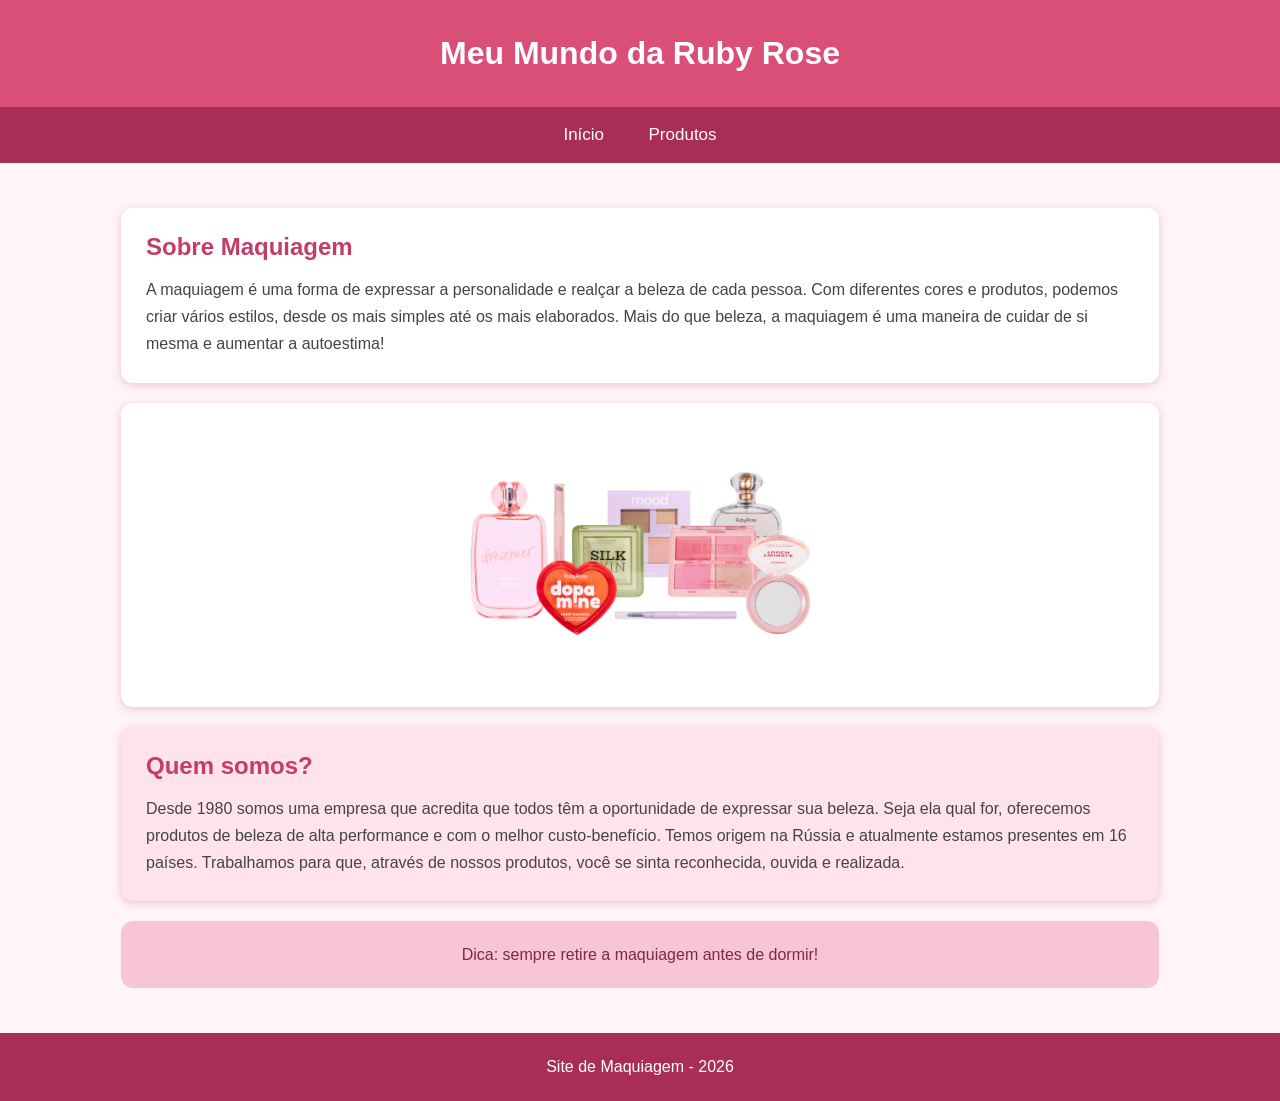
<file: index.html>
<!DOCTYPE html>
<html lang="pt-br">

<head>
    <meta charset="UTF-8">
    <title>Meu Mundo da Ruby Rose</title>
    <link rel="stylesheet" href="./css/estlo.css">
</head>

<body>

    <header>
        <h1>Meu Mundo da Ruby Rose</h1>
    </header>

    <nav>
        <a href="index.html">Início</a>
        <a href="produtos.html">Produtos</a>
    </nav>

    <main>

        <section id="inicio">
            <h2>Sobre Maquiagem</h2>

            <p>
                A maquiagem é uma forma de expressar a personalidade
                e realçar a beleza de cada pessoa.

                Com diferentes cores e produtos, podemos criar
                vários estilos, desde os mais simples até os
                mais elaborados.

                Mais do que beleza, a maquiagem é uma maneira
                de cuidar de si mesma e aumentar a autoestima!
            </p>
        </section>

        <section class="imagem">
            <img src="imagens/produtos.webp" alt="Produtos de maquiagem">
        </section>

        <section id="quem-somos">
            <h2>Quem somos?</h2>

            <p>
                Desde 1980 somos uma empresa que acredita que
                todos têm a oportunidade de expressar sua beleza.

                Seja ela qual for, oferecemos produtos de beleza
                de alta performance e com o melhor custo-benefício.

                Temos origem na Rússia e atualmente estamos
                presentes em 16 países.

                Trabalhamos para que, através de nossos produtos,
                você se sinta reconhecida, ouvida e realizada.
            </p>
        </section>

        <aside>
            <p>Dica: sempre retire a maquiagem antes de dormir!</p>
        </aside>

    </main>

    <footer>
        <p>Site de Maquiagem - 2026</p>
    </footer>

</body>
</html>
</file>
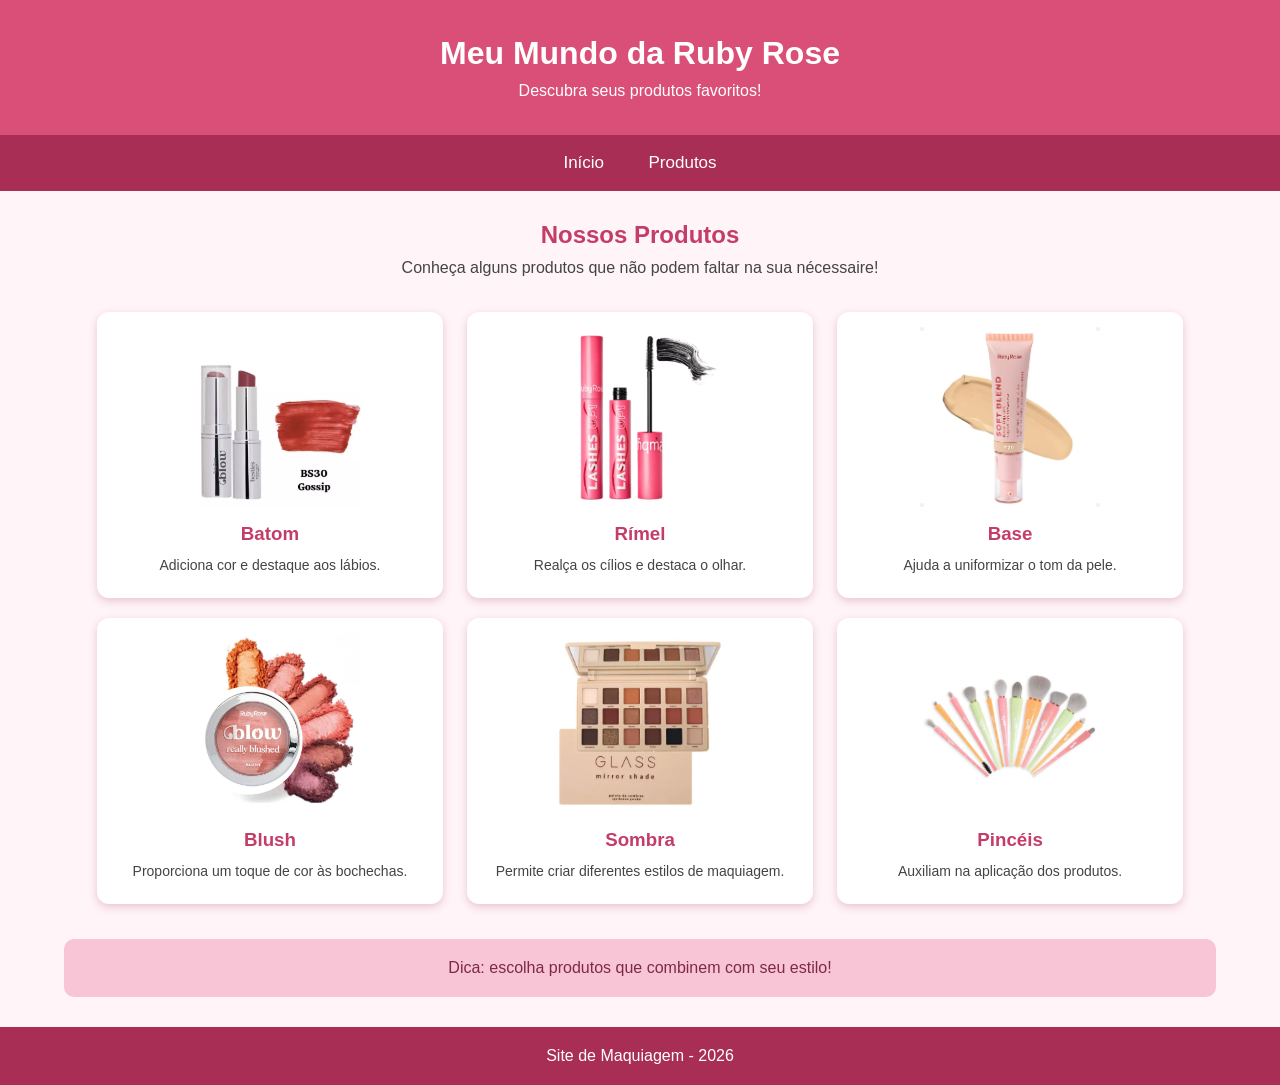
<file: produtos.html>
<!DOCTYPE html>
<html lang="pt-br">

<head>
    <meta charset="UTF-8">
    <title>Produtos de Maquiagem</title>
    <link rel="stylesheet" href="./css/produtos.css">
</head>

<body>

    <header>
        <h1>Meu Mundo da Ruby Rose</h1>
        <p>Descubra seus produtos favoritos!</p>
    </header>

    <nav>
        <a href="index.html">Início</a>
        <a href="produtos.html">Produtos</a>
    </nav>

    <main>

        <section id="produtos">

            <h2>Nossos Produtos</h2>
            <p>Conheça alguns produtos que não podem faltar
            na sua nécessaire!</p>

            <article>
                <img src="imagens/batom.webp" alt="Batom">
                <h3>Batom</h3>
                <p>Adiciona cor e destaque aos lábios.</p>
            </article>

            <article>
                <img src="imagens/rimel.webp" alt="Rímel">
                <h3>Rímel</h3>
                <p>Realça os cílios e destaca o olhar.</p>
            </article>

            <article>
                <img src="imagens/base.webp" alt="Base">
                <h3>Base</h3>
                <p>Ajuda a uniformizar o tom da pele.</p>
            </article>

            <article>
                <img src="imagens/blush.webp" alt="Blush">
                <h3>Blush</h3>
                <p>Proporciona um toque de cor às bochechas.</p>
            </article>

            <article>
                <img src="imagens/sombra.webp" alt="Paleta de sombras">
                <h3>Sombra</h3>
                <p>Permite criar diferentes estilos de maquiagem.</p>
            </article>

            <article>
                <img src="imagens/pinceis.png" alt="Pincéis">
                <h3>Pincéis</h3>
                <p>Auxiliam na aplicação dos produtos.</p>
            </article>

        </section>

        <aside>
            <p>Dica: escolha produtos que combinem com seu estilo!</p>
        </aside>

    </main>

    <footer>
        <p>Site de Maquiagem - 2026</p>
    </footer>

</body>
</html>
</file>
<file: css/estlo.css>
* {
    margin: 0;
    padding: 0;
    box-sizing: border-box;
}

body {
    font-family: Arial, sans-serif;
    background-color: #fff4f7;
    color: #444;
}

/* Cabeçalho */
header {
    background-color: #d94f78;
    color: white;
    text-align: center;
    padding: 35px;
}

header h1 {
    font-size: 32px;
}

/* Menu */
nav {
    background-color: #a92e55;
    text-align: center;
    padding: 18px;
}

nav a {
    color: white;
    text-decoration: none;
    margin: 20px;
    font-size: 17px;
}

nav a:hover {
    color: #ffd6e2;
}

/* Conteúdo */
main {
    width: 85%;
    margin: auto;
    padding: 25px;
}

section {
    background-color: white;
    padding: 25px;
    margin: 20px 0;
    border-radius: 12px;
    box-shadow: 0 2px 8px #e8c5d0;
}

h2 {
    color: #c43d68;
    margin-bottom: 15px;
}

p {
    font-size: 16px;
    line-height: 1.7;
}

/* Imagens */
.imagem {
    text-align: center;
}

.imagem img {
    width: 40%;
    height: 230px;
    object-fit: cover;
    margin: 10px;
    border-radius: 12px;
}

/* Quem somos */
#quem-somos {
    background-color: #ffe3ec;
}

/* Dica */
aside {
    background-color: #f7c5d5;
    padding: 20px;
    margin: 20px 0;
    border-radius: 12px;
    text-align: center;
    color: #7d2947;
}

/* Rodapé */
footer {
    background-color: #a92e55;
    color: white;
    text-align: center;
    padding: 20px;
}
</file>
<file: css/produtos.css>
* {
    margin: 0;
    padding: 0;
    box-sizing: border-box;
}

body {
    font-family: Arial, sans-serif;
    background-color: #fff4f7;
    color: #444;
}

/* Cabeçalho */
header {
    background-color: #d94f78;
    color: white;
    text-align: center;
    padding: 35px;
}

header h1 {
    margin-bottom: 10px;
}

/* Menu */
nav {
    background-color: #a92e55;
    text-align: center;
    padding: 18px;
}

nav a {
    color: white;
    text-decoration: none;
    margin: 20px;
    font-size: 17px;
}

nav a:hover {
    color: #ffd6e2;
}

/* Produtos */
main {
    width: 90%;
    margin: auto;
    padding: 30px 0;
}

#produtos {
    text-align: center;
}

h2 {
    color: #c43d68;
    margin-bottom: 10px;
}

#produtos > p {
    margin-bottom: 25px;
}

/* Cartões */
article {
    display: inline-block;
    vertical-align: top;
    background-color: white;
    width: 30%;
    margin: 10px;
    padding: 15px;
    border-radius: 12px;
    box-shadow: 0 3px 8px #e8c5d0;
}

article img {
    width: 100%;
    height: 180px;
    object-fit: contain;
    border-radius: 8px;
}

article h3 {
    color: #c43d68;
    margin: 12px;
}

article p {
    font-size: 14px;
    margin-bottom: 10px;
}

/* Dica */
aside {
    background-color: #f7c5d5;
    color: #7d2947;
    text-align: center;
    padding: 20px;
    margin-top: 25px;
    border-radius: 10px;
}

/* Rodapé */
footer {
    background-color: #a92e55;
    color: white;
    text-align: center;
    padding: 20px;
}
</file>
